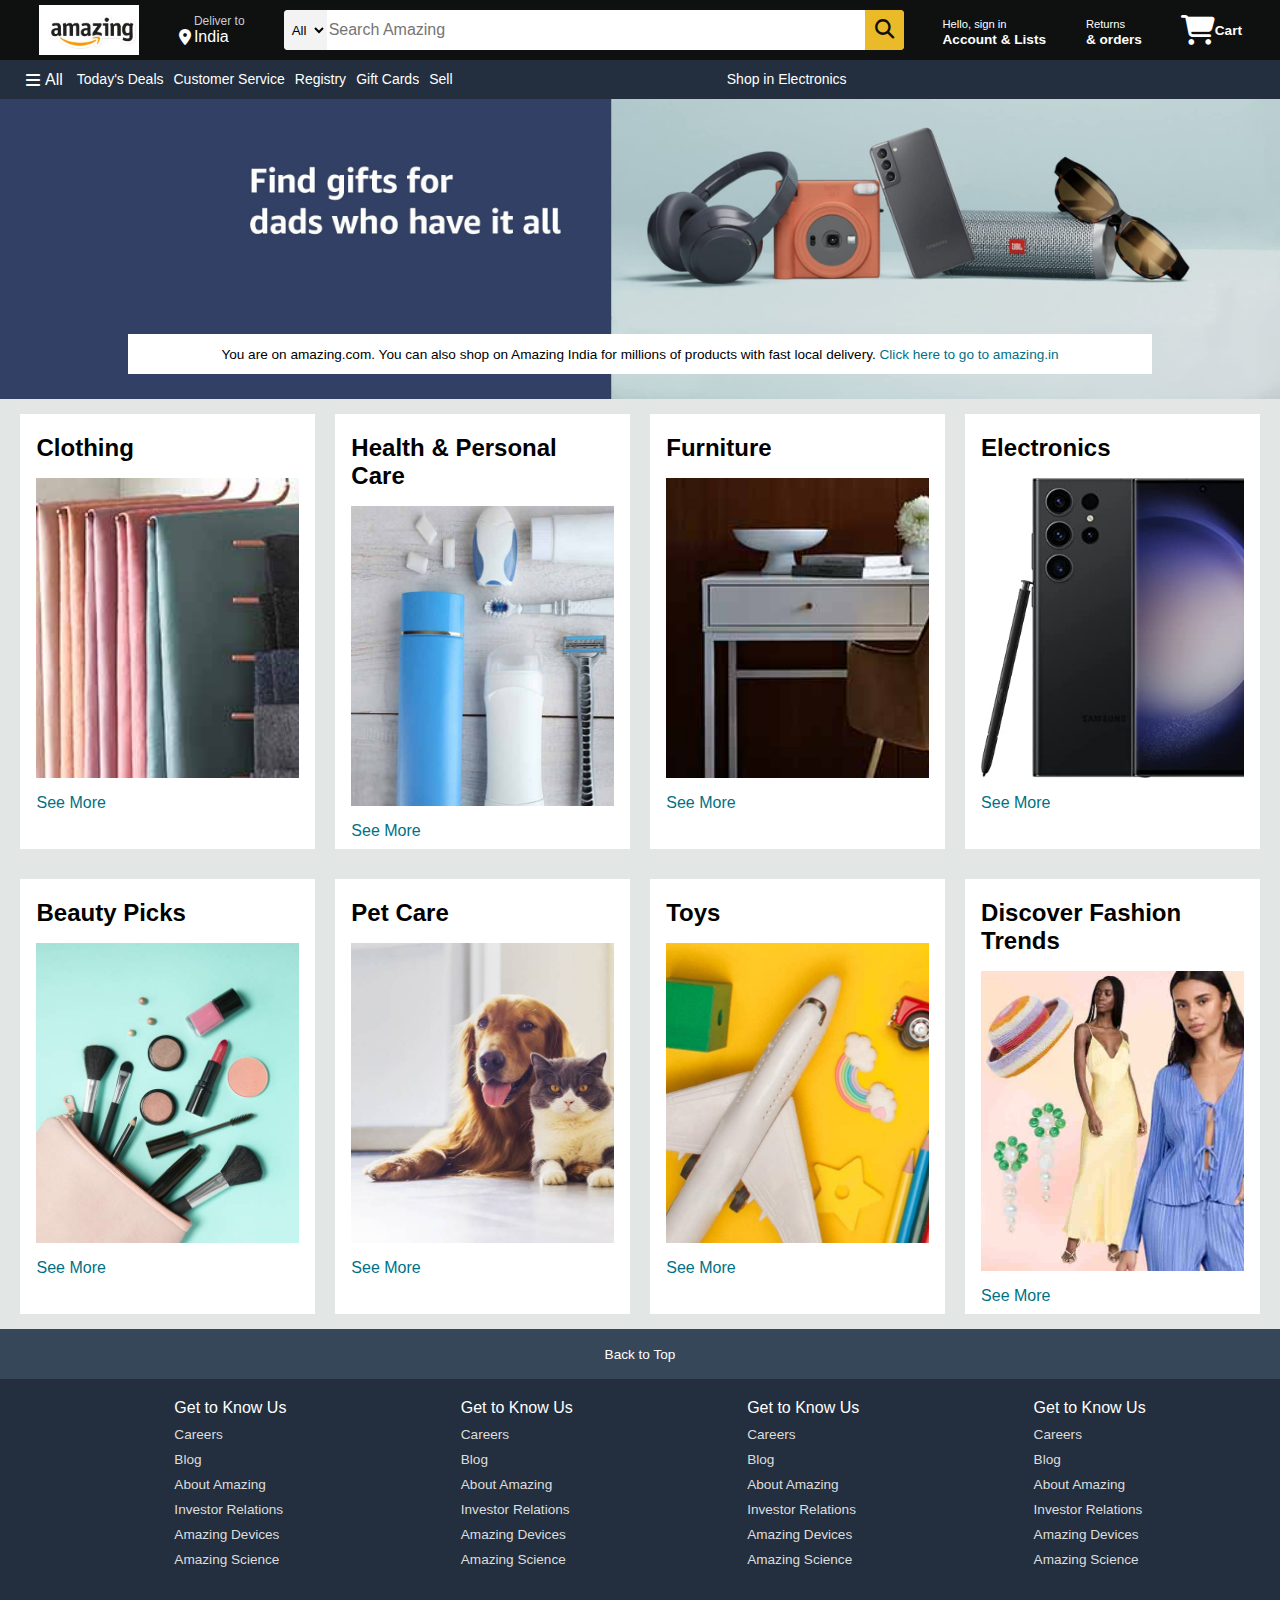
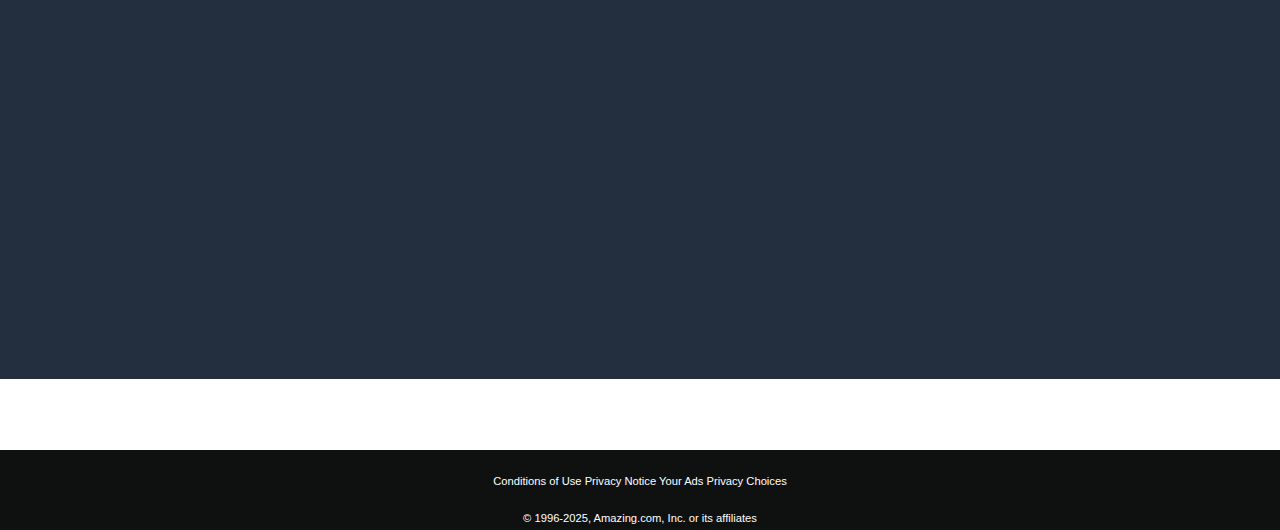
<file: index.html>
<!DOCTYPE html>
<html lang="en">
<head>
    <meta charset="UTF-8">
    <meta name="viewport" content="width=device-width, initial-scale=1.0">
    <title>ECommerce Website Clone</title>
    <link rel="stylesheet" href="style.css"/> 
    <link rel="stylesheet" href="https://cdnjs.cloudflare.com/ajax/libs/font-awesome/6.7.2/css/all.min.css" integrity="sha512-Evv84Mr4kqVGRNSgIGL/F/aIDqQb7xQ2vcrdIwxfjThSH8CSR7PBEakCr51Ck+w+/U6swU2Im1vVX0SVk9ABhg==" crossorigin="anonymous" referrerpolicy="no-referrer" />
</head>
<body>
    <header>
        <div class="navbar">
            <div class="nav-logo border">
                <div class="logo"></div>
            </div>

            <div class="nav-Address border">
                <p class="add-first">Deliver to</p>
                <div class="add-icon">
                    <i class="fa-solid fa-location-dot"></i>
                    <p class="add-second">India</p>
                </div>
            </div>

            <div class="nav-search">
                <select class="search-select">
                    <option>All</option>
                </select>
                <input placeholder="Search Amazing" class="search-input">
                <div class="search-icon">
                    <i class="fa-solid fa-magnifying-glass"></i>
                </div>
            </div>

            <div class="nav-signin border">
                <p><span>Hello, sign in</span></p>
                <p class="nav-sec">Account & Lists</p>
            </div>

            <div class="nav-return border">
                <p><span>Returns</span></p>
                <p class="nav-sec">& orders</p>
            </div>

            <div class="nav-cart">
                <i class="fa-solid fa-cart-shopping"></i>
                <p>Cart</p>
            </div>
        </div>

        <div class="panel">
            <div class="panel-all">
                <i class="fa-solid fa-bars"></i>
                <p class="panel-all-text">All</p>
            </div>

            <div class="panel-options">
                <p class="option-button">Today's Deals</p>
                <p class="option-button">Customer Service</p>
                <p class="option-button">Registry</p>
                <p class="option-button">Gift Cards</p>
                <p class="option-button">Sell</p>
            </div>

            <div class="panel-deals">
                <p>Shop in Electronics</p>
            </div>
        </div>
    </header>

    <div class="hero-section">
        <div class="hero-message">
            <p>You are on amazing.com. You can also shop on Amazing India for millions of products with fast local delivery. <a>Click here to go to amazing.in</a></p>
        </div>
    </div>

    <div class="shop-section">
        <div class="box1 box">
            <div class="box-content">
                <h2>Clothing</h2>
                <div class="box-img" style="background-image: url('box1_image.jpg');"></div>
                <p>See More</p>
            </div>
        </div>
        <div class="box2 box">
            <div class="box-content">
                <h2>Health & Personal Care</h2>
                <div class="box-img" style="background-image: url('box2_image.jpg');"></div>
                <p>See More</p>
            </div>
        </div>
        <div class="box3 box">
            <div class="box-content">
                <h2>Furniture</h2>
                <div class="box-img" style="background-image: url('box3_image.jpg');"></div>
                <p>See More</p>
            </div>
        </div>
        <div class="box4 box">
            <div class="box-content">
                <h2>Electronics</h2>
                <div class="box-img" style="background-image: url('box4_image.jpg');"></div>
                <p>See More</p>
            </div>
        </div>
        <div class="box5 box">
            <div class="box-content">
                <h2>Beauty Picks</h2>
                <div class="box-img" style="background-image: url('box5_image.jpg');"></div>
                <p>See More</p>
            </div>
        </div>
        <div class="box6 box">
            <div class="box-content">
                <h2>Pet Care</h2>
                <div class="box-img" style="background-image: url('box6_image.jpg');"></div>
                <p>See More</p>
            </div>
        </div>
        <div class="box7 box">
            <div class="box-content">
                <h2>Toys</h2>
                <div class="box-img" style="background-image: url('box7_image.jpg');"></div>
                <p>See More</p>
            </div>
        </div>
        <div class="box8 box">
            <div class="box-content">
                <h2>Discover Fashion Trends</h2>
                <div class="box-img" style="background-image: url('box8_image.jpg');"></div>
                <p>See More</p>
            </div>
        </div>
    </div>

    <footer>
        <div class="foot-panel1">
            Back to Top
        </div>
        <div class="foot-panel2">
            <ul>
                <p>Get to Know Us</p> 
                <a>Careers</a>
                <a>Blog</a>
                <a>About Amazing</a>
                <a>Investor Relations</a>
                <a>Amazing Devices</a>
                <a>Amazing Science</a>
            </ul>
            <ul>
                <p>Get to Know Us</p> 
                <a>Careers</a>
                <a>Blog</a>
                <a>About Amazing</a>
                <a>Investor Relations</a>
                <a>Amazing Devices</a>
                <a>Amazing Science</a>
            </ul>
            <ul>
                <p>Get to Know Us</p> 
                <a>Careers</a>
                <a>Blog</a>
                <a>About Amazing</a>
                <a>Investor Relations</a>
                <a>Amazing Devices</a>
                <a>Amazing Science</a>
            </ul>
            <ul>
                <p>Get to Know Us</p> 
                <a>Careers</a>
                <a>Blog</a>
                <a>About Amazing</a>
                <a>Investor Relations</a>
                <a>Amazing Devices</a>
                <a>Amazing Science</a>
            </ul>
        </div>

        <div class="foot-panel3">
            <div class="logo">

            </div>
        </div>

        <div class="foot-panel4">
            <div class="pages">
                <a>Conditions of Use</a>
                <a>Privacy Notice</a>
                <a>Your Ads Privacy Choices</a>
            </div>
            <div class="copywrite">
                <a>© 1996-2025, Amazing.com, Inc. or its affiliates</a>
        </div>
    </footer>
</body>
</html>
</file>
<file: style.css>
* {
    margin: 0;
    font-family: Arial;
    border: border-box; 
}

.navbar {
    height: 60px;
    background-color:#0F1111;
    color: white;
    display:flex;
    align-items:center;
    justify-content: space-evenly;
}

.nav-logo {
    height: 50px;
    width: 100px;
}

.logo {
    background-image: url("fake\ logo.jpg");
    background-size:cover; 
    background-color: #0F1111;
    height: 50px;
    width: 100%;
}

.border {
    border: 1.5px solid transparent;
}

.border:hover{
    border:1.5px solid white;
}

/**box2**/
.add-first {
    color:#CCCCCC;
    font-size:0.75rem;
    margin-left:15px;
}

.add-second {
    font-size:1 rem;
    margin-left:3px;
}

.add-icon{
    display: flex;
    align-items:center;
}

/**box3**/
.nav-search{
    display: flex;
    justify-content: space-evenly;
    background-color: pink;
    width:620px;
    height:40px;
    border-radius:4px;
}

.nav-search:hover{
    border:2px solid orange;
}

.search-select{
    background-color: #f3f3f3;
    width:50px;
    text-align: center;
    border-top-left-radius:4px;
    border-bottom-left-radius:4px;
    border:none;
}

.search-input{
    width:100%;
    font-size:1rem;
    border:none;
}

.search-icon{
    width:45px;
    display:flex;
    justify-content: center;
    align-items:center;
    font-size:1.2rem;
    background-color: rgb(235, 186, 41);
    border-top-right-radius:4px;
    border-bottom-right-radius:4px;
    color:#0F1111;
}

/**box4**/
span{
    font-size: 0.7rem;

}

.nav-sec{
    font-size:0.85rem;
    font-weight:700;
}

/**box6**/
.nav-cart i{
    font-size:30px;
}

.nav-cart{
    font-size: 0.85rem;
    font-weight: 700;
    display:flex;
    align-items:center;
}

.nav-cart:hover{
    border:1.5px solid white;
}

/**panel-all**/
.panel{
    height:39px;
    background-color:#232F3E;
    display:flex;
    align-items:center;
    justify-content: left;
    padding-left: 17px;
}

.panel-all i{
    font-size:1rem;
}

.panel-all{
    display:flex;
    font-size:1rem;
    font-weight:14px;
    align-items:center;
    color:#FFFFFF;
    padding-left:9px ;
    padding-right:9px;
    padding-top: 8px;
    padding-bottom: 8px;
}

.panel-all-text{
    padding-left:5px;
    font-weight:14px;
    font-size:1rem;
}

.panel-all:hover{
    border:1.5px solid white;
}

.panel-options{
    display:flex;
    color:#FFFFFF;
    width:650px;
    justify-content: left;
}

.option-button{
    padding-left: 5px;
    padding-right: 5px;
    padding-top: 8px;
    padding-bottom:8px;
    font-size:14px;
    margin-top: 5px;
    margin-bottom: 6px;
    justify-content: space-evenly;
}

.option-button:hover{
    border:1.5px solid white;
}

.panel-deals{
    display:flex;
    color:#FFFFFF;
    width:400px;
    font-size:14px;
    padding-left: 5px;
    padding-right: 5px;
    padding-top: 8px;
    padding-bottom:8px;
    margin-top: 5px;
    margin-bottom: 6px;
    justify-content: left;
}

.panel-deals:hover{
    border:1.5px solid white;
}

/**hero-image**/

.hero-section{
    background-image:url("hero_image.jpg");
    height:300px;
    background-size:cover;
    display:flex;
    justify-content: center;
    align-items: flex-end;
}

.hero-message{
    background-color:white;
    color:black;
    height:40px;
    display:flex;
    align-items:center;
    justify-content: center;
    font-size:0.85rem;
    width: 80%;
    margin-bottom: 25px;
}

.hero-message a{
    color:#007185;
}

/**shop-section**/
.shop-section{
    display:flex;
    flex-wrap:wrap ;
    justify-content:space-evenly;
    background-color: #e2e7e6;
}

.box{
    /**border:2px solid black;**/
    height:400px;
    width:23%;
    background-color: white;
    padding: 20px 0px 15px;
    margin-top:15px;
    margin-bottom:15px;
}

.box-img{
    height:300px;
    background-size: cover;
    margin-top:1rem;
    margin-bottom:1rem;
}

.box-content{
    margin-left:1rem;
    margin-right:1rem;
}

.box-content p{
    color:hsl(189, 100%, 26%);
}

.footer{
    margin-top:15px;
}

.foot-panel1{
    background-color: #37475a;
    color:white;
    height:50px;
    display:flex;
    justify-content: center;
    align-items: center;
    font-size:0.85rem;
}

.foot-panel2{
    background-color: #232F3E;
    color:white;
    height:600px;
    display:flex;
    justify-content: space-evenly;
}

ul{
    margin-top:20px;
}

ul a{
    display:block;
    font-size:0.85rem;
    margin-top:10px;
    color:#dddddd;
}

.foot-panel3{
    background-color:#232F3E ;
    height:70px;
    color:white;
    border-top:0.5px solid white;
    display:flex;
    justify-items: center;
    align-items: center;
}

.logo{
    background-image: url("fake\ logo.jpg");
    background-color: #0F1111;
    background-size:cover; 
    height: 100%;
    width: 100%;
}

.foot-panel4{
    background-color: #0F1111;
    color:white;
    height:80px;
    font-size:0.7rem;
    text-align: center;
}

.pages{
    padding-top:25px;
}

.copywrite{
    padding-top:25px;
}
</file>
